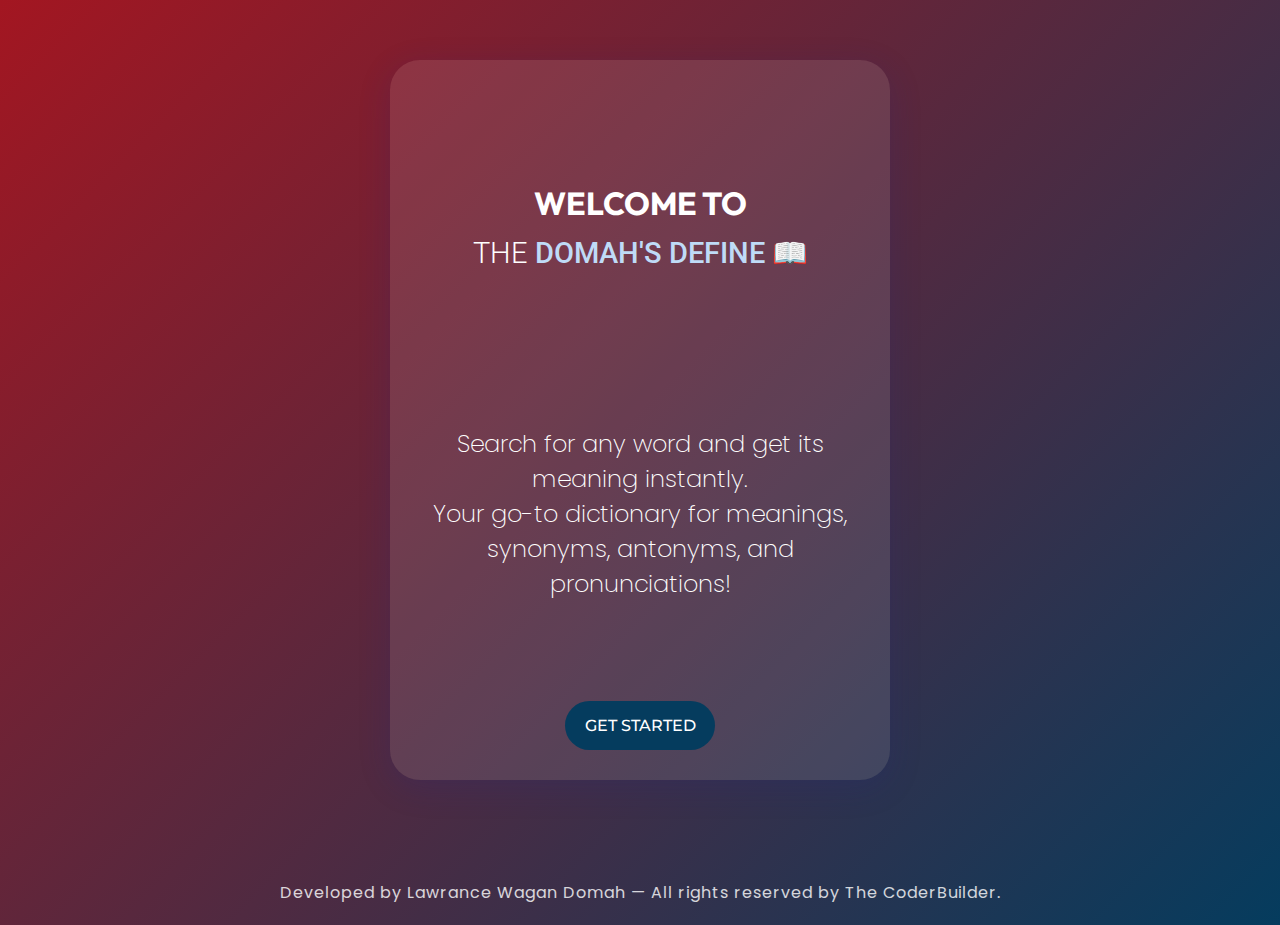
<file: index.html>
<!DOCTYPE html>
<html lang="en">
<head>
    <meta charset="UTF-8">
    <meta name="viewport" content="width=device-width, initial-scale=1.0">
    <link rel="preconnect" href="https://fonts.googleapis.com">
    <link rel="preconnect" href="https://fonts.gstatic.com" crossorigin>
    <link href="https://fonts.googleapis.com/css2?family=Exo+2:ital,wght@0,100..900;1,100..900&family=Lora:ital,wght@0,400..700;1,400..700&family=Montserrat:ital,wght@0,100..900;1,100..900&family=Open+Sans:ital,wght@0,300..800;1,300..800&family=Orbitron:wght@400..900&family=Outfit:wght@100..900&family=Poppins:ital,wght@0,100;0,200;0,300;0,400;0,500;0,600;0,700;0,800;0,900;1,100;1,200;1,300;1,400;1,500;1,600;1,700;1,800;1,900&family=Roboto:ital,wght@0,100;0,300;0,400;0,500;0,700;0,900;1,100;1,300;1,400;1,500;1,700;1,900&display=swap" rel="stylesheet">
    <link rel="preconnect" href="https://fonts.googleapis.com">
    <link rel="preconnect" href="https://fonts.gstatic.com" crossorigin>
    <link href="https://fonts.googleapis.com/css2?family=Exo+2:ital,wght@0,100..900;1,100..900&family=Lora:ital,wght@0,400..700;1,400..700&family=Montserrat:ital,wght@0,100..900;1,100..900&family=Open+Sans:ital,wght@0,300..800;1,300..800&family=Orbitron:wght@400..900&family=Outfit:wght@100..900&family=Poppins:ital,wght@0,100;0,200;0,300;0,400;0,500;0,600;0,700;0,800;0,900;1,100;1,200;1,300;1,400;1,500;1,600;1,700;1,800;1,900&family=Roboto:ital,wght@0,100;0,300;0,400;0,500;0,700;0,900;1,100;1,300;1,400;1,500;1,700;1,900&display=swap" rel="stylesheet">
    <link rel="preconnect" href="https://fonts.googleapis.com">
    <link rel="preconnect" href="https://fonts.gstatic.com" crossorigin>
    <link href="https://fonts.googleapis.com/css2?family=Exo+2:ital,wght@0,100..900;1,100..900&family=Lora:ital,wght@0,400..700;1,400..700&family=Montserrat:ital,wght@0,100..900;1,100..900&family=Open+Sans:ital,wght@0,300..800;1,300..800&family=Orbitron:wght@400..900&family=Outfit:wght@100..900&family=Poppins:ital,wght@0,100;0,200;0,300;0,400;0,500;0,600;0,700;0,800;0,900;1,100;1,200;1,300;1,400;1,500;1,600;1,700;1,800;1,900&family=Roboto:ital,wght@0,100;0,300;0,400;0,500;0,700;0,900;1,100;1,300;1,400;1,500;1,700;1,900&display=swap" rel="stylesheet">
    <title>DomahNary</title>
    <link rel="stylesheet" href="styles.css">
</head>
<body>
  <div class="container">
    <div class="title-side">
      <h1>
        <span class="first-title">Welcome to</span><br>
        <span class="second-title">
          the <span class="name">Domah's Define</span> 📖
        </span>
      </h1>
    </div>

    <div class="middle-sentence">
      <p>
        Search for any word and get its meaning instantly.<br>
        Your go-to dictionary for meanings, synonyms, antonyms, and pronunciations!
      </p>
    </div>

    <div class="go">
      <button id="CTA-btn">Get Started</button>
    </div>
    <div id="loader"></div>
  </div>

  <footer>
    <p>Developed by Lawrance Wagan Domah &mdash; All rights reserved by The CoderBuilder.</p>
  </footer>

  <script>
    document.getElementById("CTA-btn").addEventListener("click", () => {
      let loader = document.getElementById("loader");
      loader.style.display = "block";
      setTimeout(() => {
        window.location.href = "dictionary.html";
      }, 2000);
    });
  </script>
</body>
</html>
</html>
</file>
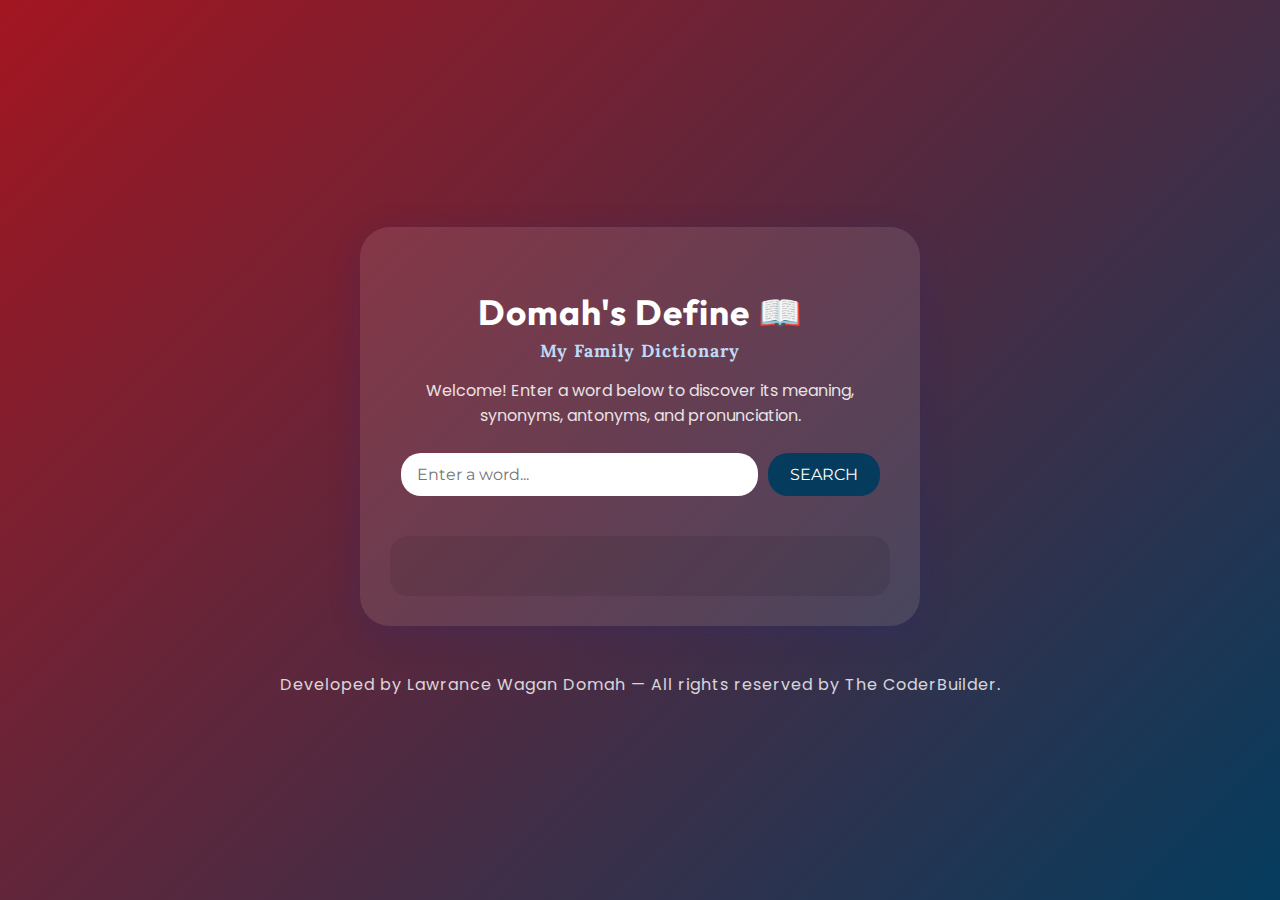
<file: dictionary.html>
<!DOCTYPE html>
<html lang="en">
<head>
    <meta charset="UTF-8">
    <meta name="viewport" content="width=device-width, initial-scale=1.0">
    <title>Domah's Define | Dictionary</title>
    <!-- Google Fonts -->
    <link href="https://fonts.googleapis.com/css2?family=Lora:wght@400;700&family=Montserrat:wght@400;700&family=Outfit:wght@400;700&family=Poppins:wght@300;500;700&display=swap" rel="stylesheet">
    <!-- Link to CSS file -->
    <link rel="stylesheet" href="dictionary.css">
</head>
<body>
    <div class="dict-container">
        <header>
            <h1>Domah's Define <span class="book-emoji">📖</span></h1>
            <h2 class="subtitle">My Family Dictionary</h2>
            <p class="welcome-msg">Welcome! Enter a word below to discover its meaning, synonyms, antonyms, and pronunciation.</p>
        </header>

        <!-- Search Input Section -->
        <div id="search-container">
            <input type="text" id="search" placeholder="Enter a word..." autocomplete="off" />
            <button id="search-btn">Search</button>
        </div>

        <!-- Loader for showing during search -->
        <div id="loader" class="loader">🔍 Domah searching word...</div>

        <!-- Result Section -->
        <div id="result" class="result"></div>
    </div>

    <footer>
        <p>Developed by Lawrance Wagan Domah &mdash; All rights reserved by The CoderBuilder.</p>
    </footer>

    <!-- Link to JavaScript file -->
    <script src="index.js"></script>
</body>
</html>
</file>
<file: styles.css>
:root{
  --background-color: #A31621;
  --CTA-Btn: #053C5E;
  --name: #BFDBF7;
}

*{
  padding: 0;
  margin: 0;
  box-sizing: border-box;
}

body{
  background: linear-gradient(135deg, #A31621 0%, #053C5E 100%);
  min-height: 100vh;
  font-family: "Poppins", sans-serif;
  display: flex;
  flex-direction: column;
  justify-content: center;
}

.container{
   background: rgba(255,255,255,0.10);
  box-shadow: 0 8px 32px 0 rgba(31, 38, 135, 0.20);
  border-radius: 30px;
  padding: 40px 30px 30px 30px;
  max-width: 500px;
  margin: 60px auto 100px auto;
  display: flex;
  flex-direction: column;
  align-items: center;
}

.name{
  color: var(--name);
  font-weight: 500;
}

.title-side{
  margin-bottom: 100px;
  margin-top: 80px;
}

.first-title{
  font-family: "Outfit", sans-serif;
  font-size: 2rem;
  padding-bottom: 20px;
}

.second-title{
  font-family: "Roboto", sans-serif;
  font-weight: 300;
  font-size: 1.8rem;
}

.title-side h1{
  text-align: center;
  text-transform: uppercase;
  color: #fff;

}

.middle-sentence{
  margin: 50px 0 100px 0;
}

.middle-sentence p{
  font-size: 1.5rem;
  color: #fff;
  font-family: "Poppins", sans-serif;
  font-weight: 200;
  text-align: center;
}

#CTA-btn{
  width: 150px;
  padding: 15px;
  border-radius: 30px;
  cursor: pointer;
  background-color: var(--CTA-Btn);
  color: #fff;
  text-transform: uppercase;
  font-family: "Montserrat", sans-serif;
  border: none;
  font-weight: 500;
  font-size: 1rem;
  transition: background-color 0.15s ease-in-out;
}

#CTA-btn:hover{
  background-color: #042e47;
}

#CTA-btn:active{
  opacity: 0.4;
}


 #loader {
  display: none;
  width: 50px;
  height: 50px;
  border: 5px solid white;
  border-top: 5px solid #053C5E;
  border-radius: 50%;
  animation: spin 1s linear infinite;
  margin: 20px auto;
}

footer {
  text-align: center;
  color: #fff;
  font-size: 1rem;
  margin-bottom: 20px;
  opacity: 0.8;
  letter-spacing: 1px;
}

@keyframes spin {
  0% { transform: rotate(0deg); }
  100% { transform: rotate(360deg); }
} 

@media (max-width: 600px) {
  .container {
    padding: 20px 10px;
    margin: 30px 5px;
  }
  .middle-sentence p {
    font-size: 1.1rem;
  }
  .first-title, .second-title {
    font-size: 1.2rem;
  }
}
</file>
<file: dictionary.css>
/* dictionary.css */
body {
  background: linear-gradient(135deg, #A31621 0%, #053C5E 100%);
  min-height: 100vh;
  font-family: "Poppins", sans-serif;
  margin: 0;
  display: flex;
  flex-direction: column;
  justify-content: center;
}

.dict-container {
  background: rgba(255,255,255,0.10);
  box-shadow: 0 8px 32px 0 rgba(31, 38, 135, 0.20);
  border-radius: 30px;
  padding: 40px 30px 30px 30px;
  max-width: 500px;
  margin: 60px auto 30px auto;
  display: flex;
  flex-direction: column;
  align-items: center;
}

header h1 {
  color: #fff;
  font-family: "Outfit", sans-serif;
  text-align: center;
  margin-bottom: 0;
  font-size: 2.2rem;
  letter-spacing: 1px;
}

.subtitle {
  font-family: "Lora", serif;
  color: #BFDBF7;
  font-size: 1.1rem;
  margin-top: 5px;
  margin-bottom: 10px;
  text-align: center;
  letter-spacing: 1px;
}

.welcome-msg {
  color: #fff;
  font-size: 1rem;
  text-align: center;
  margin-bottom: 25px;
  opacity: 0.85;
}

#search-container {
  display: flex;
  gap: 10px;
  margin-bottom: 20px;
  width: 100%;
  justify-content: center;
}

#search {
  padding: 12px 16px;
  border-radius: 20px;
  border: none;
  font-size: 1rem;
  width: 65%;
  font-family: "Montserrat", sans-serif;
  outline: none;
}

#search-btn {
  padding: 12px 22px;
  border-radius: 20px;
  border: none;
  background-color: #053C5E;
  color: #fff;
  font-family: "Montserrat", sans-serif;
  font-size: 1rem;
  cursor: pointer;
  transition: background 0.2s;
  text-transform: uppercase;
}

#search-btn:hover {
  background-color: #042e47;
}

.loader {
  display: none;
  margin: 20px auto;
  color: #fff;
  font-size: 1.1rem;
  text-align: center;
  letter-spacing: 1px;
}

.result {
  margin-top: 20px;
  color: #fff;
  font-size: 1.1rem;
  width: 100%;
  min-height: 60px;
  background: rgba(0,0,0,0.08);
  border-radius: 18px;
  padding: 18px;
  box-sizing: border-box;
  font-family: "Open Sans", sans-serif;
}

footer {
  text-align: center;
  color: #fff;
  font-size: 1rem;
  margin-bottom: 20px;
  opacity: 0.8;
  letter-spacing: 1px;
}

@media (max-width: 600px) {
  .dict-container {
    padding: 20px 10px;
    margin: 30px 5px;
  }
  header h1 {
    font-size: 1.3rem;
  }
  .subtitle {
    font-size: 0.95rem;
  }
  .welcome-msg {
    font-size: 0.95rem;
  }
  #search {
    font-size: 0.95rem;
    width: 60%;
  }
  #search-btn {
    font-size: 0.95rem;
    padding: 10px 14px;
  }
  .result {
    font-size: 1rem;
    padding: 10px;
  }
}
</file>
